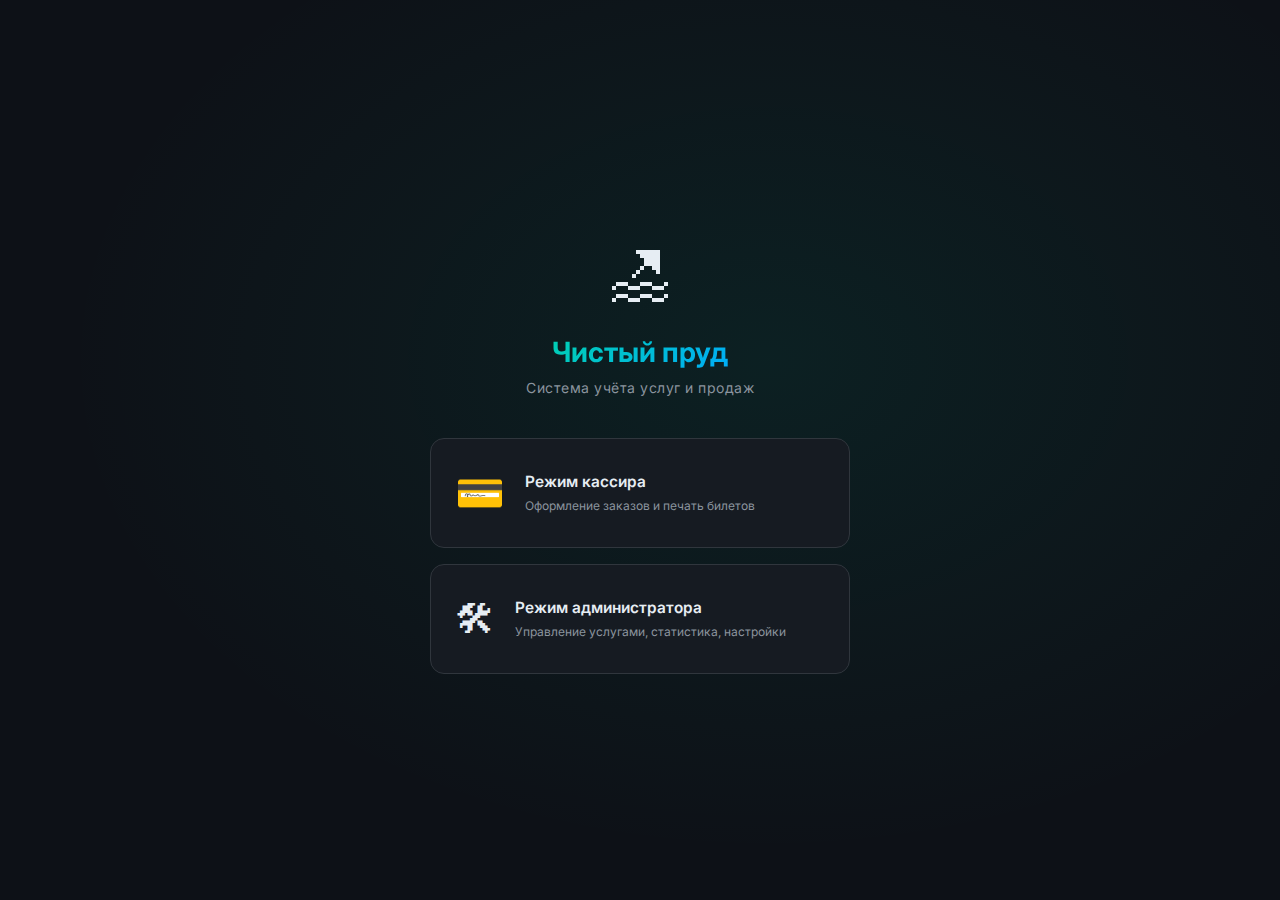
<file: index.html>
<!DOCTYPE html>
<html lang="ru">

<head>
    <meta charset="UTF-8">
    <meta name="viewport" content="width=device-width, initial-scale=1, maximum-scale=1">
    <meta name="theme-color" content="#00d4aa">
    <meta name="apple-mobile-web-app-capable" content="yes">
    <title>Чистый пруд — Учёт услуг</title>
    <link rel="manifest" href="manifest.json">
    <link rel="stylesheet" href="styles.css">
    <style>
        body {
            display: flex;
            align-items: center;
            justify-content: center;
            min-height: 100vh;
            background: radial-gradient(ellipse at 60% 40%, rgba(0, 212, 170, 0.08) 0%, transparent 65%), var(--bg);
        }

        .start-screen {
            display: flex;
            flex-direction: column;
            align-items: center;
            gap: 40px;
            padding: 32px 20px;
            width: 100%;
            max-width: 460px;
        }

        .logo {
            text-align: center;
        }

        .logo-icon {
            font-size: 64px;
            margin-bottom: 8px;
        }

        .logo-title {
            font-size: 2rem;
            font-weight: 700;
            background: linear-gradient(135deg, var(--accent) 0%, #00a8ff 100%);
            -webkit-background-clip: text;
            background-clip: text;
            -webkit-text-fill-color: transparent;
        }

        .logo-subtitle {
            font-size: 14px;
            color: var(--text-dim);
            margin-top: 4px;
            letter-spacing: .5px;
        }

        .mode-cards {
            display: flex;
            flex-direction: column;
            gap: 16px;
            width: 100%;
        }

        .mode-card {
            background: var(--surface);
            border: 1px solid var(--border);
            border-radius: 14px;
            padding: 24px;
            cursor: pointer;
            display: flex;
            align-items: center;
            gap: 20px;
            transition: all 0.2s;
        }

        .mode-card:hover {
            border-color: var(--accent);
            transform: translateY(-2px);
            box-shadow: 0 8px 24px rgba(0, 212, 170, .15);
        }

        .mode-card .card-icon {
            font-size: 40px;
            flex-shrink: 0;
        }

        .mode-card .card-text h3 {
            font-size: 1.1rem;
            margin-bottom: 4px;
        }

        .mode-card .card-text p {
            font-size: 12px;
            color: var(--text-dim);
            line-height: 1.5;
        }

        .mode-card.cashier-card:hover {
            border-color: var(--amber);
            box-shadow: 0 8px 24px rgba(240, 165, 0, .15);
        }

        /* Modal */
        .modal-overlay {
            position: fixed;
            inset: 0;
            z-index: 1000;
            background: rgba(0, 0, 0, .7);
            display: flex;
            align-items: center;
            justify-content: center;
            opacity: 0;
            pointer-events: none;
            transition: opacity .2s;
        }

        .modal-overlay.open {
            opacity: 1;
            pointer-events: all;
        }

        .modal {
            background: var(--surface);
            border: 1px solid var(--border);
            border-radius: 14px;
            padding: 28px;
            width: 360px;
            max-width: 94vw;
            box-shadow: var(--shadow);
            transform: translateY(20px);
            transition: transform .2s;
        }

        .modal-overlay.open .modal {
            transform: translateY(0);
        }

        .modal-header {
            display: flex;
            justify-content: space-between;
            align-items: center;
            margin-bottom: 20px;
        }

        .modal-title {
            font-size: 1.1rem;
            font-weight: 700;
        }

        .modal-close {
            background: none;
            border: none;
            color: var(--text-dim);
            font-size: 22px;
            cursor: pointer;
            padding: 4px;
            border-radius: 6px;
        }

        .modal-close:hover {
            color: var(--text);
            background: var(--surface2);
        }

        .form-group {
            display: flex;
            flex-direction: column;
            gap: 6px;
            margin-bottom: 14px;
        }

        .form-group label {
            font-size: 12px;
            font-weight: 600;
            color: var(--text-dim);
            text-transform: uppercase;
        }

        @keyframes shake {

            0%,
            100% {
                transform: translateX(0)
            }

            20% {
                transform: translateX(-8px)
            }

            40% {
                transform: translateX(8px)
            }

            60% {
                transform: translateX(-6px)
            }

            80% {
                transform: translateX(6px)
            }
        }

        .shake {
            animation: shake .4s ease;
        }
    </style>
</head>

<body>
    <div class="start-screen">
        <div class="logo">
            <div class="logo-icon">🏖</div>
            <div class="logo-title">Чистый пруд</div>
            <div class="logo-subtitle">Система учёта услуг и продаж</div>
        </div>

        <div class="mode-cards">
            <div class="mode-card cashier-card" onclick="openCashier()">
                <div class="card-icon">💳</div>
                <div class="card-text">
                    <h3>Режим кассира</h3>
                    <p>Оформление заказов и печать билетов</p>
                </div>
            </div>

            <div class="mode-card" onclick="openAdmin()">
                <div class="card-icon">🛠 <span id="lock-icon" style="font-size:18px; display:none;">🔒</span></div>
                <div class="card-text">
                    <h3>Режим администратора</h3>
                    <p>Управление услугами, статистика, настройки</p>
                </div>
            </div>
        </div>
    </div>

    <!-- Password modal -->
    <div class="modal-overlay" id="pw-modal">
        <div class="modal">
            <div class="modal-header">
                <div class="modal-title">🔒 Вход для администратора</div>
                <button class="modal-close" onclick="closePwModal()">✕</button>
            </div>
            <div class="form-group">
                <label>Пароль</label>
                <input type="password" id="pw-input" placeholder="Введите пароль"
                    onkeydown="if(event.key==='Enter') checkPassword()">
            </div>
            <div id="pw-error" style="color:var(--danger); font-size:13px; min-height:18px; margin-bottom:12px;"></div>
            <button class="btn btn-primary w-100" onclick="checkPassword()">Войти</button>
        </div>
    </div>

    <script src="db.js"></script>
    <script>
        // PWA Service Worker registration
        if ('serviceWorker' in navigator) {
            navigator.serviceWorker.register('./sw.js').catch(() => { });
        }

        function openCashier() {
            window.location.href = 'cashier.html';
        }

        function openAdmin() {
            const hash = DB.getSetting('admin_password_hash');
            if (!hash) {
                window.location.href = 'admin.html';
            } else {
                document.getElementById('pw-modal').classList.add('open');
                setTimeout(() => document.getElementById('pw-input').focus(), 100);
                // Show lock icon
                document.getElementById('lock-icon').style.display = 'inline';
            }
        }

        async function checkPassword() {
            const input = document.getElementById('pw-input').value;
            const stored = DB.getSetting('admin_password_hash');
            const inputHash = await sha256(input);
            if (inputHash === stored) {
                window.location.href = 'admin.html';
            } else {
                const modal = document.querySelector('.modal');
                modal.classList.add('shake');
                setTimeout(() => modal.classList.remove('shake'), 400);
                document.getElementById('pw-error').textContent = '❌ Неверный пароль';
                document.getElementById('pw-input').value = '';
                document.getElementById('pw-input').focus();
            }
        }

        function closePwModal() {
            document.getElementById('pw-modal').classList.remove('open');
            document.getElementById('pw-input').value = '';
            document.getElementById('pw-error').textContent = '';
        }

        // Check on load if password exists → show lock icon on admin button
        window.addEventListener('load', () => {
            const hash = DB.getSetting('admin_password_hash');
            if (hash) document.getElementById('lock-icon').style.display = 'inline';
        });
    </script>
</body>

</html>
</file>
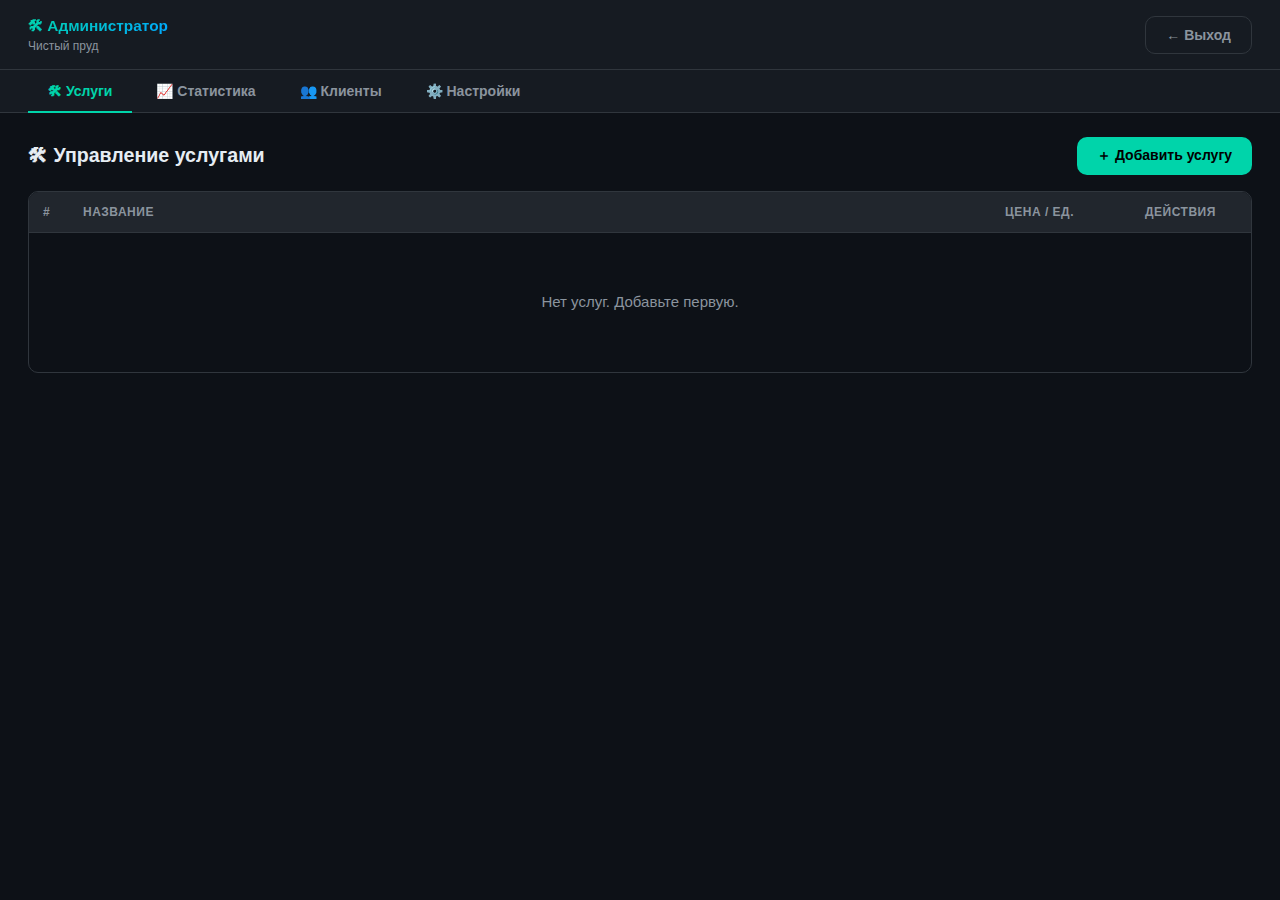
<file: admin.html>
<!DOCTYPE html>
<html lang="ru">

<head>
    <meta charset="UTF-8">
    <meta name="viewport" content="width=device-width, initial-scale=1">
    <meta name="theme-color" content="#00d4aa">
    <title>Администратор — Чистый пруд</title>
    <link rel="stylesheet" href="styles.css">
    <style>
        body {
            display: flex;
            flex-direction: column;
            height: 100vh;
            overflow: hidden;
        }

        .page-content {
            flex: 1;
            overflow-y: auto;
        }

        .form-row {
            display: grid;
            grid-template-columns: 1fr 1fr;
            gap: 12px;
        }

        @media(max-width:500px) {
            .form-row {
                grid-template-columns: 1fr;
            }
        }

        .service-form-card {
            display: none;
            background: var(--surface);
            border: 1px solid var(--accent);
            border-radius: var(--radius);
            padding: 20px;
            margin-bottom: 16px;
        }

        .service-form-card.visible {
            display: block;
        }

        .form-actions {
            display: flex;
            gap: 10px;
            margin-top: 14px;
        }

        .del-btn {
            background: transparent;
            border: none;
            color: var(--danger);
            font-size: 18px;
            cursor: pointer;
            padding: 4px 8px;
            border-radius: 6px;
            line-height: 1;
        }

        .del-btn:hover {
            background: rgba(224, 82, 82, .15);
        }

        .section-header {
            display: flex;
            align-items: center;
            justify-content: space-between;
            margin-bottom: 16px;
        }
    </style>
    <link rel="manifest" href="manifest.json">
</head>

<body>
    <div class="topbar">
        <div>
            <div class="topbar-title">🛠 Администратор</div>
            <div class="topbar-subtitle">Чистый пруд</div>
        </div>
        <button class="btn btn-ghost" onclick="window.location.href='index.html'">← Выход</button>
    </div>

    <div class="tabs">
        <button class="tab-btn active" id="tab-services-btn" onclick="switchTab('services')">🛠 Услуги</button>
        <button class="tab-btn" id="tab-stats-btn" onclick="switchTab('stats')">📈 Статистика</button>
        <button class="tab-btn" id="tab-clients-btn" onclick="switchTab('clients')">👥 Клиенты</button>
        <button class="tab-btn" id="tab-settings-btn" onclick="switchTab('settings')">⚙️ Настройки</button>
    </div>

    <div class="page-content">

        <!-- ══ SERVICES ══ -->
        <div class="tab-panel active" id="tab-services">
            <div class="section-header">
                <h2>🛠 Управление услугами</h2>
                <button class="btn btn-primary" onclick="showAddForm()">＋ Добавить услугу</button>
            </div>

            <div id="service-form-card" class="service-form-card">
                <h3 id="form-title" style="margin-bottom:14px;">Новая услуга</h3>
                <div class="form-row">
                    <div class="form-group">
                        <label>Название услуги</label>
                        <input type="text" id="f-name" placeholder="Аренда мангала" maxlength="100">
                    </div>
                    <div class="form-group">
                        <label>Цена за единицу, ₽</label>
                        <input type="number" id="f-price" placeholder="0.00" min="0" step="0.01" inputmode="decimal">
                    </div>
                </div>
                <div class="form-actions">
                    <button class="btn btn-primary" id="save-btn" onclick="saveService()">💾 Сохранить</button>
                    <button class="btn btn-ghost" onclick="cancelForm()">Отмена</button>
                </div>
            </div>

            <div class="table-wrap">
                <table>
                    <thead>
                        <tr>
                            <th style="width:40px;">#</th>
                            <th>Название</th>
                            <th style="width:140px;">Цена / ед.</th>
                            <th style="width:120px;">Действия</th>
                        </tr>
                    </thead>
                    <tbody id="services-tbody">
                        <tr>
                            <td colspan="4">
                                <div class="empty-state">
                                    <div class="empty-text">Нет услуг. Добавьте первую.</div>
                                </div>
                            </td>
                        </tr>
                    </tbody>
                </table>
            </div>
        </div>

        <!-- ══ STATS ══ -->
        <div class="tab-panel" id="tab-stats">
            <h2 class="mb-2">📈 Статистика и заказы</h2>
            <div class="flex-row mb-2" style="flex-wrap:wrap; gap:8px;">
                <div class="form-group" style="flex:1; min-width:140px;">
                    <label>Дата с</label>
                    <input type="date" id="date-from">
                </div>
                <div class="form-group" style="flex:1; min-width:140px;">
                    <label>Дата по</label>
                    <input type="date" id="date-to">
                </div>
                <div class="flex-row" style="margin-top:22px; gap:6px;">
                    <button class="btn btn-ghost" onclick="setToday()">Сегодня</button>
                    <button class="btn btn-ghost" onclick="setThisMonth()">Месяц</button>
                    <button class="btn btn-primary" onclick="applyFilter()">Применить</button>
                </div>
            </div>

            <div class="stat-cards mb-2" id="stat-cards" style="display:none;"></div>

            <div class="table-wrap mb-2" id="service-stats-wrap" style="display:none;">
                <table>
                    <thead>
                        <tr>
                            <th>Услуга</th>
                            <th style="width:90px;">Кол-во</th>
                            <th style="width:120px;">Выручка</th>
                        </tr>
                    </thead>
                    <tbody id="service-stats-tbody"></tbody>
                </table>
            </div>

            <h3 class="mb-2">Детализация заказов <span id="orders-period-label" class="text-dim"
                    style="font-size:13px;font-weight:400;"></span></h3>
            <div class="table-wrap">
                <table>
                    <thead>
                        <tr>
                            <th style="width:60px;">№</th>
                            <th style="width:140px;">Дата и время</th>
                            <th style="width:110px;">Телефон</th>
                            <th>Состав</th>
                            <th style="width:100px;">Сумма</th>
                            <th style="width:70px;"></th>
                        </tr>
                    </thead>
                    <tbody id="orders-tbody">
                        <tr>
                            <td colspan="6">
                                <div class="empty-state" style="padding:20px;">
                                    <div class="empty-text">Выберите период и нажмите «Применить»</div>
                                </div>
                            </td>
                        </tr>
                    </tbody>
                </table>
            </div>
        </div>

        <!-- ══ CLIENTS ══ -->
        <div class="tab-panel" id="tab-clients">
            <div class="section-header">
                <h2>👥 База клиентов</h2>
                <button class="btn btn-secondary" onclick="renderClients()">🔄 Обновить</button>
            </div>
            <div class="table-wrap">
                <table>
                    <thead>
                        <tr>
                            <th>Телефон</th>
                            <th style="width:70px;">Визитов</th>
                            <th style="width:110px;">Потрачено</th>
                            <th style="width:80px;">Скидка</th>
                            <th>Заметка</th>
                            <th style="width:50px;"></th>
                        </tr>
                    </thead>
                    <tbody id="clients-tbody">
                        <tr>
                            <td colspan="6">
                                <div class="empty-state" style="padding:20px;">
                                    <div class="empty-text">Нет клиентов</div>
                                </div>
                            </td>
                        </tr>
                    </tbody>
                </table>
            </div>
        </div>

        <!-- ══ SETTINGS ══ -->
        <div class="tab-panel" id="tab-settings">
            <h2 class="mb-2">⚙️ Настройки</h2>

            <div class="card mb-2" style="max-width:640px;">
                <h3 style="margin-bottom:10px;">📜 Правила территории</h3>
                <p style="font-size:13px;color:var(--text-dim);margin-bottom:12px;">Печатается в каждом билете после
                    списка услуг.</p>
                <div class="form-group" style="margin-bottom:12px;">
                    <textarea id="global-rules-input" rows="7"
                        placeholder="Введите общие правила посещения..."></textarea>
                </div>
                <div class="flex-row">
                    <button class="btn btn-primary" onclick="saveGlobalRules()">💾 Сохранить</button>
                    <button class="btn btn-ghost" onclick="clearGlobalRules()">🗑 Очистить</button>
                </div>
                <div id="rules-save-msg" style="margin-top:10px;font-size:13px;min-height:18px;"></div>
            </div>

            <div class="card" style="max-width:520px;">
                <h3 style="margin-bottom:14px;">🔐 Пароль администратора</h3>
                <div id="pw-status-msg" style="margin-bottom:16px;font-size:13px;"></div>
                <div class="form-group" style="margin-bottom:12px;">
                    <label id="pw-current-label">Текущий пароль</label>
                    <input type="password" id="s-pw-current" placeholder="Текущий пароль для подтверждения">
                </div>
                <div class="form-group" style="margin-bottom:12px;">
                    <label>Новый пароль</label>
                    <input type="password" id="s-pw-new" placeholder="Оставьте пустым чтобы убрать пароль">
                </div>
                <div class="form-group" style="margin-bottom:16px;">
                    <label>Повтор нового пароля</label>
                    <input type="password" id="s-pw-confirm" placeholder="Повторите новый пароль">
                </div>
                <div class="flex-row">
                    <button class="btn btn-primary" onclick="savePassword()">💾 Сохранить</button>
                    <button class="btn btn-danger" id="remove-pw-btn" onclick="removePassword()"
                        style="display:none;">🗑 Убрать пароль</button>
                </div>
                <div id="pw-save-msg" style="margin-top:12px;font-size:13px;min-height:18px;"></div>
            </div>
        </div>

    </div><!-- /page-content -->

    <!-- Modal: Order Details -->
    <div class="modal-overlay" id="order-modal">
        <div class="modal" style="width:560px;">
            <div class="modal-header">
                <div class="modal-title" id="modal-title">Детализация заказа</div>
                <button class="modal-close" onclick="closeModal()">✕</button>
            </div>
            <div class="table-wrap mb-2">
                <table id="order-detail-table">
                    <thead>
                        <tr>
                            <th>Услуга</th>
                            <th style="width:90px;">Цена/ед.</th>
                            <th style="width:70px;">Кол.</th>
                            <th style="width:100px;">Итого</th>
                        </tr>
                    </thead>
                    <tbody id="modal-items-tbody"></tbody>
                </table>
            </div>
            <div style="display:flex;justify-content:flex-end;">
                <div style="font-size:1.4rem;font-weight:700;color:var(--accent);">ИТОГО: <span id="modal-total"></span>
                    ₽</div>
            </div>
        </div>
    </div>

    <!-- Modal: Edit Order -->
    <div class="modal-overlay" id="edit-order-modal">
        <div class="modal" style="width:600px;">
            <div class="modal-header">
                <div class="modal-title" id="edit-order-title">Редактирование заказа</div>
                <button class="modal-close" onclick="closeEditOrderModal()">✕</button>
            </div>
            <div class="table-wrap mb-2">
                <table>
                    <thead>
                        <tr>
                            <th>Услуга</th>
                            <th style="width:100px;">Цена/ед.</th>
                            <th style="width:80px;">Кол-во</th>
                            <th style="width:100px;">Итого</th>
                            <th style="width:36px;"></th>
                        </tr>
                    </thead>
                    <tbody id="edit-order-tbody"></tbody>
                </table>
            </div>
            <div style="display:flex;justify-content:space-between;align-items:center;">
                <div style="font-size:1.1rem;font-weight:700;color:var(--accent);">ИТОГО: <span
                        id="edit-order-total"></span> ₽</div>
                <div class="flex-row">
                    <button class="btn btn-ghost" onclick="closeEditOrderModal()">Отмена</button>
                    <button class="btn btn-primary" onclick="saveEditOrder()">💾 Сохранить</button>
                </div>
            </div>
        </div>
    </div>

    <!-- Modal: Edit Client -->
    <div class="modal-overlay" id="edit-client-modal">
        <div class="modal" style="width:400px;">
            <div class="modal-header">
                <div class="modal-title">👤 Настройки клиента</div>
                <button class="modal-close" onclick="closeEditClientModal()">✕</button>
            </div>
            <div class="form-group mb-2"><label>Телефон</label><input type="text" id="ec-phone" readonly
                    style="opacity:.6;"></div>
            <div class="form-group mb-2"><label>Скидка, % (0 = нет)</label><input type="number" id="ec-discount" min="0"
                    max="100" inputmode="numeric"></div>
            <div class="form-group mb-2"><label>Заметка</label><textarea id="ec-notes" rows="3"
                    placeholder="VIP, имя и т.д."></textarea></div>
            <div class="flex-row" style="justify-content:space-between;">
                <button class="btn btn-danger" onclick="removeClientFromDb()">🗑 Удалить</button>
                <div class="flex-row">
                    <button class="btn btn-ghost" onclick="closeEditClientModal()">Отмена</button>
                    <button class="btn btn-primary" onclick="saveEditClient()">💾 Сохранить</button>
                </div>
            </div>
        </div>
    </div>

    <script src="db.js"></script>
    <script src="admin.js"></script>
</body>

</html>
</file>
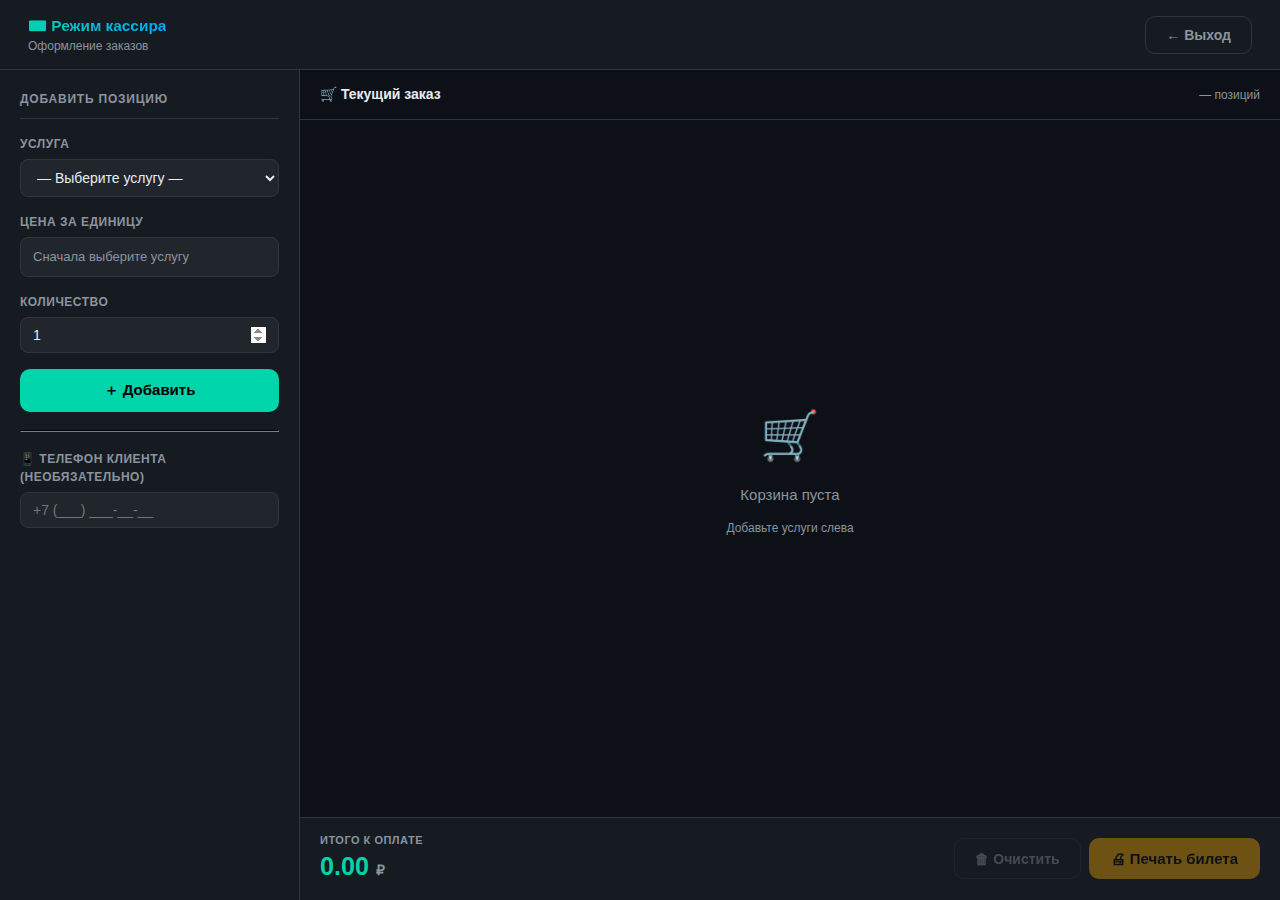
<file: cashier.html>
<!DOCTYPE html>
<html lang="ru">

<head>
    <meta charset="UTF-8">
    <meta name="viewport" content="width=device-width, initial-scale=1, maximum-scale=1">
    <meta name="theme-color" content="#00d4aa">
    <title>Кассир — Чистый пруд</title>
    <link rel="stylesheet" href="styles.css">
    <style>
        body {
            display: flex;
            flex-direction: column;
            height: 100vh;
            overflow: hidden;
        }

        .main-layout {
            display: flex;
            flex: 1;
            overflow: hidden;
        }

        /* Left panel */
        .left-panel {
            width: 300px;
            flex-shrink: 0;
            background: var(--surface);
            border-right: 1px solid var(--border);
            display: flex;
            flex-direction: column;
            padding: 20px;
            gap: 16px;
            overflow-y: auto;
        }

        @media (max-width:600px) {
            .left-panel {
                width: 100%;
                border-right: none;
                border-bottom: 1px solid var(--border);
            }
        }

        .panel-title {
            font-size: 12px;
            font-weight: 700;
            text-transform: uppercase;
            letter-spacing: .8px;
            color: var(--text-dim);
            padding-bottom: 10px;
            border-bottom: 1px solid var(--border);
        }

        .service-price-badge {
            background: var(--surface2);
            border: 1px solid var(--border);
            border-radius: 8px;
            padding: 9px 12px;
            font-size: 13px;
            color: var(--text-dim);
            min-height: 40px;
        }

        .service-price-badge.has-price {
            color: var(--accent);
            font-weight: 600;
        }

        .add-buttons {
            display: flex;
            gap: 8px;
        }

        /* Right panel */
        .right-panel {
            flex: 1;
            display: flex;
            flex-direction: column;
            overflow: hidden;
        }

        .basket-header {
            padding: 14px 20px;
            border-bottom: 1px solid var(--border);
            display: flex;
            align-items: center;
            justify-content: space-between;
        }

        .basket-title {
            font-size: 1rem;
            font-weight: 700;
        }

        .basket-count {
            font-size: 12px;
            color: var(--text-dim);
        }

        .basket-table-wrap {
            flex: 1;
            overflow-y: auto;
        }

        .basket-footer {
            padding: 14px 20px;
            border-top: 1px solid var(--border);
            background: var(--surface);
            display: flex;
            align-items: center;
            justify-content: space-between;
            gap: 12px;
        }

        .total-label {
            font-size: 11px;
            font-weight: 700;
            color: var(--text-dim);
            text-transform: uppercase;
            letter-spacing: .5px;
        }

        .total-value {
            font-size: 1.8rem;
            font-weight: 700;
            color: var(--accent);
        }

        .footer-actions {
            display: flex;
            gap: 8px;
        }

        #empty-basket {
            display: flex;
            flex-direction: column;
            align-items: center;
            justify-content: center;
            height: 100%;
            color: var(--text-dim);
            gap: 12px;
        }

        .basket-table {
            display: none;
        }

        .basket-table.visible {
            display: table;
        }

        .del-btn {
            background: transparent;
            border: none;
            color: var(--danger);
            font-size: 18px;
            cursor: pointer;
            padding: 4px 8px;
            border-radius: 6px;
            transition: background .15s;
            line-height: 1;
        }

        .del-btn:hover {
            background: rgba(224, 82, 82, .15);
        }

        /* Mobile layout */
        @media (max-width:600px) {
            .main-layout {
                flex-direction: column;
            }

            .right-panel {
                min-height: 0;
            }
        }
    </style>
</head>

<body>
    <div class="topbar">
        <div>
            <div class="topbar-title">💳 Режим кассира</div>
            <div class="topbar-subtitle">Оформление заказов</div>
        </div>
        <button class="btn btn-ghost" onclick="goHome()">← Выход</button>
    </div>

    <div class="main-layout">
        <!-- Left: add item -->
        <div class="left-panel">
            <div class="panel-title">Добавить позицию</div>

            <div class="form-group">
                <label>Услуга</label>
                <select id="service-select" onchange="onServiceChange()">
                    <option value="">— Выберите услугу —</option>
                </select>
            </div>

            <div class="form-group">
                <label>Цена за единицу</label>
                <div class="service-price-badge" id="price-badge">Сначала выберите услугу</div>
            </div>

            <div class="form-group">
                <label>Количество</label>
                <input type="number" id="qty-input" value="1" min="1" max="9999" inputmode="numeric">
            </div>

            <div class="add-buttons">
                <button class="btn btn-primary w-100" id="add-btn" onclick="addItem()"
                    style="font-size:15px; padding:12px;">
                    ＋ Добавить
                </button>
            </div>

            <hr style="border-color:var(--border); margin:2px 0;">

            <div class="form-group">
                <label>📱 Телефон клиента (необязательно)</label>
                <input type="tel" id="phone-input" placeholder="+7 (___) ___-__-__" oninput="onPhoneChange()"
                    inputmode="tel">
            </div>
            <div id="client-badge" style="display:none; background:var(--surface2); border:1px solid var(--border);
           border-radius:8px; padding:10px 14px; font-size:13px; line-height:1.6;"></div>
        </div>

        <!-- Right: basket -->
        <div class="right-panel">
            <div class="basket-header">
                <div class="basket-title">🛒 Текущий заказ</div>
                <div class="basket-count" id="basket-count">— позиций</div>
            </div>

            <div class="basket-table-wrap">
                <div id="empty-basket">
                    <div style="font-size:48px;">🛒</div>
                    <div style="font-size:15px;">Корзина пуста</div>
                    <div style="font-size:12px;">Добавьте услуги слева</div>
                </div>
                <table class="basket-table" id="basket-table">
                    <thead>
                        <tr>
                            <th style="width:36px;">№</th>
                            <th>Услуга</th>
                            <th style="width:70px;">Кол</th>
                            <th style="width:100px;">Цена</th>
                            <th style="width:110px;">Итого</th>
                            <th style="width:44px;"></th>
                        </tr>
                    </thead>
                    <tbody id="basket-tbody"></tbody>
                </table>
            </div>

            <div class="basket-footer">
                <div>
                    <div class="total-label">Итого к оплате</div>
                    <div class="total-value"><span id="total-amount">0.00</span> <span
                            style="font-size:1rem;color:var(--text-dim);">₽</span></div>
                </div>
                <div class="footer-actions">
                    <button class="btn btn-ghost" id="clear-btn" onclick="clearOrder()" disabled>🗑 Очистить</button>
                    <button class="btn btn-amber" id="print-btn" onclick="printOrder()" disabled
                        style="font-size:15px; padding:12px 22px;">
                        🖨 Печать билета
                    </button>
                </div>
            </div>
        </div>
    </div>

    <script src="db.js"></script>
    <script src="cashier.js"></script>
</body>

</html>
</file>
<file: styles.css>
/* ============================================================
   styles.css — Глобальные стили приложения «Учет услуг и продаж»
   Цветовая схема: тёмно-синяя база, бирюзовые акценты
   ============================================================ */

@import url('https://fonts.googleapis.com/css2?family=Inter:wght@300;400;500;600;700&display=swap');

:root {
  --bg:          #0d1117;
  --surface:     #161b22;
  --surface2:    #21262d;
  --border:      #30363d;
  --text:        #e6edf3;
  --text-dim:    #8b949e;
  --accent:      #00d4aa;
  --accent-dark: #009e80;
  --amber:       #f0a500;
  --danger:      #e05252;
  --danger-dark: #a83838;
  --radius:      10px;
  --shadow:      0 8px 32px rgba(0,0,0,0.5);
  --glass:       rgba(255,255,255,0.04);
}

*, *::before, *::after { box-sizing: border-box; margin: 0; padding: 0; }

html, body {
  width: 100%; height: 100%;
  background: var(--bg);
  color: var(--text);
  font-family: 'Inter', 'Segoe UI', sans-serif;
  font-size: 14px;
  line-height: 1.5;
  overflow-x: hidden;
}

/* ─── Scrollbar ─── */
::-webkit-scrollbar { width: 6px; height: 6px; }
::-webkit-scrollbar-track { background: var(--surface); }
::-webkit-scrollbar-thumb { background: var(--border); border-radius: 3px; }
::-webkit-scrollbar-thumb:hover { background: var(--text-dim); }

/* ─── Headings ─── */
h1 { font-size: 2rem; font-weight: 700; }
h2 { font-size: 1.4rem; font-weight: 600; }
h3 { font-size: 1.1rem; font-weight: 600; }

/* ─── Buttons ─── */
.btn {
  display: inline-flex; align-items: center; justify-content: center; gap: 6px;
  padding: 10px 20px;
  border: none; border-radius: var(--radius);
  font-family: inherit; font-size: 14px; font-weight: 600;
  cursor: pointer;
  transition: all 0.18s ease;
  white-space: nowrap;
}
.btn:disabled { opacity: 0.4; cursor: not-allowed; }

.btn-primary {
  background: var(--accent);
  color: #000;
}
.btn-primary:hover:not(:disabled) {
  background: var(--accent-dark);
  transform: translateY(-1px);
  box-shadow: 0 4px 16px rgba(0,212,170,0.35);
}

.btn-secondary {
  background: var(--surface2);
  color: var(--text);
  border: 1px solid var(--border);
}
.btn-secondary:hover:not(:disabled) {
  background: var(--border);
  transform: translateY(-1px);
}

.btn-danger {
  background: transparent;
  color: var(--danger);
  border: 1px solid var(--danger);
}
.btn-danger:hover:not(:disabled) {
  background: var(--danger);
  color: #fff;
  transform: translateY(-1px);
}

.btn-amber {
  background: var(--amber);
  color: #000;
}
.btn-amber:hover:not(:disabled) {
  background: #d49200;
  transform: translateY(-1px);
  box-shadow: 0 4px 16px rgba(240,165,0,0.35);
}

.btn-ghost {
  background: transparent;
  color: var(--text-dim);
  border: 1px solid var(--border);
}
.btn-ghost:hover:not(:disabled) {
  color: var(--text);
  border-color: var(--text-dim);
}

.btn-icon {
  padding: 6px;
  width: 32px; height: 32px;
  border-radius: 6px;
  font-size: 16px;
}

/* ─── Inputs ─── */
input, select, textarea {
  background: var(--surface2);
  border: 1px solid var(--border);
  border-radius: 8px;
  color: var(--text);
  font-family: inherit;
  font-size: 14px;
  padding: 9px 12px;
  width: 100%;
  transition: border-color 0.18s;
  outline: none;
}
input:focus, select:focus, textarea:focus {
  border-color: var(--accent);
  box-shadow: 0 0 0 3px rgba(0,212,170,0.15);
}
select option { background: var(--surface2); }
textarea { resize: vertical; min-height: 80px; }

input[type="number"] { -moz-appearance: textfield; }
input[type="number"]::-webkit-inner-spin-button { opacity: 1; }

/* ─── Form group ─── */
.form-group { display: flex; flex-direction: column; gap: 6px; }
.form-group label { font-size: 12px; font-weight: 600; color: var(--text-dim); text-transform: uppercase; letter-spacing: 0.5px; }

/* ─── Card ─── */
.card {
  background: var(--surface);
  border: 1px solid var(--border);
  border-radius: var(--radius);
  padding: 20px;
}

/* ─── Glassmorphism card ─── */
.glass-card {
  background: var(--glass);
  backdrop-filter: blur(8px);
  border: 1px solid rgba(255,255,255,0.08);
  border-radius: var(--radius);
  padding: 20px;
}

/* ─── Table ─── */
.table-wrap { overflow-x: auto; border-radius: var(--radius); border: 1px solid var(--border); }
table { width: 100%; border-collapse: collapse; }
thead { background: var(--surface2); }
thead th {
  padding: 11px 14px;
  font-size: 12px; font-weight: 700;
  text-transform: uppercase; letter-spacing: 0.5px;
  color: var(--text-dim);
  text-align: left;
  border-bottom: 1px solid var(--border);
}
tbody tr {
  border-bottom: 1px solid var(--border);
  transition: background 0.12s;
}
tbody tr:last-child { border-bottom: none; }
tbody tr:hover { background: var(--glass); }
tbody td { padding: 10px 14px; vertical-align: middle; }

/* ─── Badge ─── */
.badge {
  display: inline-block;
  padding: 2px 8px;
  border-radius: 20px;
  font-size: 11px;
  font-weight: 600;
  background: var(--surface2);
  color: var(--text-dim);
}
.badge-accent { background: rgba(0,212,170,0.15); color: var(--accent); }

/* ─── Top bar ─── */
.topbar {
  display: flex; align-items: center; justify-content: space-between;
  padding: 14px 28px;
  background: var(--surface);
  border-bottom: 1px solid var(--border);
  position: sticky; top: 0; z-index: 100;
}
.topbar-title {
  font-size: 1.1rem; font-weight: 700;
  background: linear-gradient(135deg, var(--accent) 0%, #00a8ff 100%);
  -webkit-background-clip: text;
  -webkit-text-fill-color: transparent;
}
.topbar-subtitle { font-size: 12px; color: var(--text-dim); }

/* ─── Stat cards ─── */
.stat-cards {
  display: grid;
  grid-template-columns: repeat(auto-fit, minmax(200px, 1fr));
  gap: 16px;
}
.stat-card {
  background: var(--surface);
  border: 1px solid var(--border);
  border-radius: var(--radius);
  padding: 20px;
  position: relative; overflow: hidden;
}
.stat-card::before {
  content: '';
  position: absolute; top: 0; left: 0; right: 0; height: 3px;
  background: linear-gradient(90deg, var(--accent), #00a8ff);
}
.stat-card .stat-label { font-size: 11px; font-weight: 700; color: var(--text-dim); text-transform: uppercase; letter-spacing: 0.5px; margin-bottom: 8px; }
.stat-card .stat-value { font-size: 2rem; font-weight: 700; color: var(--text); }
.stat-card .stat-unit { font-size: 13px; color: var(--text-dim); margin-left: 4px; }

/* ─── Tabs ─── */
.tabs {
  display: flex; gap: 4px;
  border-bottom: 1px solid var(--border);
  padding: 0 28px;
  background: var(--surface);
}
.tab-btn {
  padding: 13px 20px;
  background: transparent; border: none;
  color: var(--text-dim);
  font-family: inherit; font-size: 14px; font-weight: 600;
  cursor: pointer;
  position: relative;
  transition: color 0.18s;
}
.tab-btn::after {
  content: '';
  position: absolute; bottom: -1px; left: 0; right: 0; height: 2px;
  background: var(--accent);
  transform: scaleX(0);
  transition: transform 0.18s;
}
.tab-btn:hover { color: var(--text); }
.tab-btn.active { color: var(--accent); }
.tab-btn.active::after { transform: scaleX(1); }

.tab-panel { display: none; padding: 24px 28px; }
.tab-panel.active { display: block; }

/* ─── Modal ─── */
.modal-overlay {
  position: fixed; inset: 0; z-index: 1000;
  background: rgba(0,0,0,0.7);
  display: flex; align-items: center; justify-content: center;
  opacity: 0; pointer-events: none;
  transition: opacity 0.2s;
}
.modal-overlay.open { opacity: 1; pointer-events: all; }
.modal {
  background: var(--surface);
  border: 1px solid var(--border);
  border-radius: 14px;
  padding: 28px;
  width: 560px; max-width: 95vw;
  max-height: 85vh; overflow-y: auto;
  box-shadow: var(--shadow);
  transform: translateY(20px);
  transition: transform 0.2s;
}
.modal-overlay.open .modal { transform: translateY(0); }
.modal-header {
  display: flex; justify-content: space-between; align-items: center;
  margin-bottom: 20px;
}
.modal-title { font-size: 1.15rem; font-weight: 700; }
.modal-close {
  background: none; border: none; color: var(--text-dim);
  font-size: 22px; cursor: pointer; line-height: 1;
  padding: 4px; border-radius: 6px;
  transition: color 0.18s, background 0.18s;
}
.modal-close:hover { color: var(--text); background: var(--surface2); }

/* ─── Notification ─── */
.notif {
  position: fixed; bottom: 24px; right: 24px; z-index: 9999;
  padding: 12px 20px;
  border-radius: var(--radius);
  background: var(--surface);
  border: 1px solid var(--accent);
  color: var(--text);
  font-size: 14px;
  box-shadow: var(--shadow);
  animation: slideIn 0.25s ease;
}
.notif.error { border-color: var(--danger); }
.notif.hide { animation: fadeOut 0.3s ease forwards; }

@keyframes slideIn { from { transform: translateY(20px); opacity: 0; } to { transform: translateY(0); opacity: 1; } }
@keyframes fadeOut { to { opacity: 0; transform: translateY(10px); } }

/* ─── Misc ─── */
.flex-row { display: flex; align-items: center; gap: 10px; }
.flex-col { display: flex; flex-direction: column; gap: 10px; }
.mt-1 { margin-top: 8px; }
.mt-2 { margin-top: 16px; }
.mt-3 { margin-top: 24px; }
.mb-2 { margin-bottom: 16px; }
.text-dim { color: var(--text-dim); }
.text-accent { color: var(--accent); }
.text-danger { color: var(--danger); }
.text-amber { color: var(--amber); }
.text-right { text-align: right; }
.font-bold { font-weight: 700; }
.w-100 { width: 100%; }
.clickable-row { cursor: pointer; }
.clickable-row:hover td { background: rgba(0,212,170,0.06) !important; }

/* ─── Empty state ─── */
.empty-state {
  display: flex; flex-direction: column; align-items: center; justify-content: center;
  padding: 48px 20px;
  color: var(--text-dim);
  gap: 12px;
}
.empty-state .empty-icon { font-size: 48px; }
.empty-state .empty-text { font-size: 15px; }
</file>
